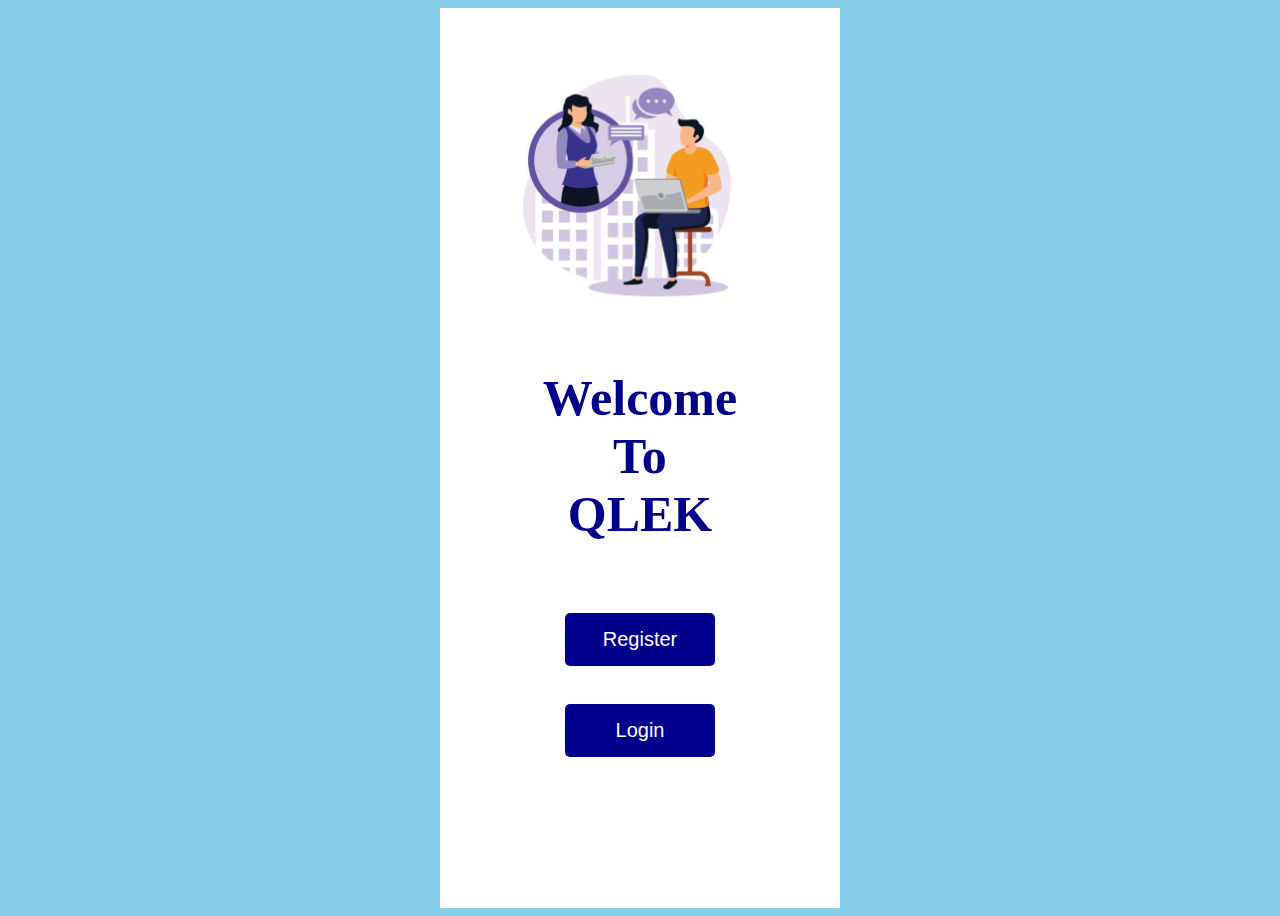
<file: index.html>
<!DOCTYPE html>
<html lang="en">
<head>
    <meta charset="UTF-8">
    <meta name="viewport" content="width=device-width, initial-scale=1.0">
    <title>Loan App</title>
    <link rel="stylesheet" href="/static/css/index.css">
</head>
<body>
    <div class="container">
        <div class="flex_container">
        <img id="welcome_image" src="/static/images/Screenshot from 2023-08-19 22-29-46.png" alt="">
        <h3 id="desc">Welcome <br> To <br> QLEK</h3>
        
        <button onclick="window.location.href='/pages/register.html';">Register</button> <br>
        <button onclick="window.location.href='/pages/login.html';">Login</button>
    </div>
 
        

    
        

    </div>
    
</body>
</html>
</file>
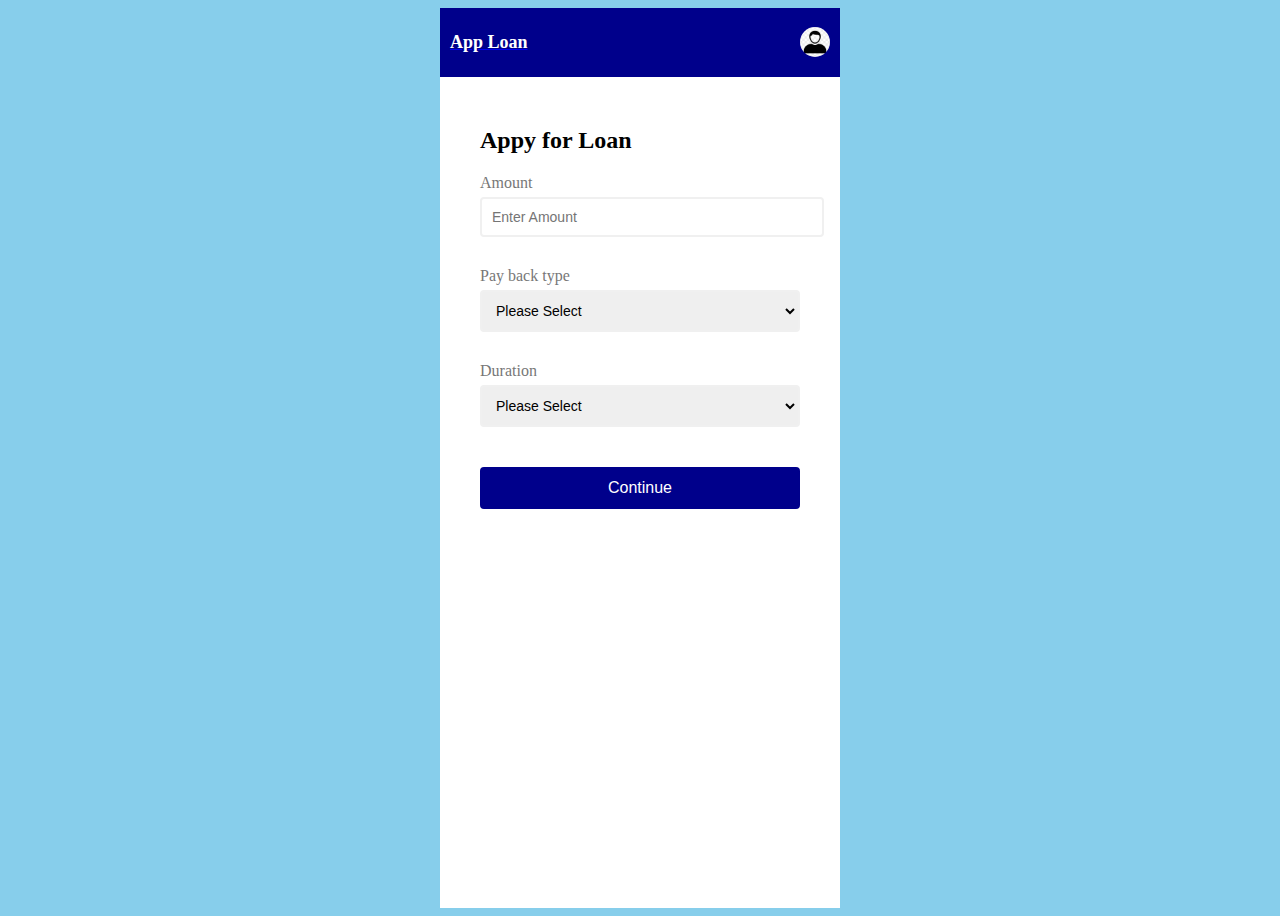
<file: pages/applyLoan.html>
<!DOCTYPE html>
<html lang="en">
<head>
    <meta charset="UTF-8">
    <meta name="viewport" content="width=device-width, initial-scale=1.0">
    <title>Apply Loan</title>
    <link rel="stylesheet" href="/static/css/index.css">
    <link rel="stylesheet" href="/static/css/applyLoan.css">
    <script src="/static/js/ApplyLoan.js"></script>
</head>
<body>
    <div class="container">
      <header class="header">
        <div class="header-flex">
          <a href="/pages/dashboard.html">
            <h4>App Loan</h4>
        </a>
            <img src="/static/images/avater2.jpg" alt="">
        </div>
    </header>
        <form id="loanForm" class="form">
            <h2>Appy for Loan </h2>
            <div class="form-control">
              <label for="amount">Amount</label>
              <input type="text" required id="amount" placeholder="Enter Amount" />
              <small>Error message</small>
            </div>
            <div class="form-control">
                <label for="payType">Pay back type</label>
                <select id="payType" required>
                    <option value="">Please Select</option>
                    <option value="3">Monthly</option>
                    <option value="7">yearly</option>
                </select>
              </div>
            
              <div class="form-control">
                <label for="duration">Duration</label>
                <select id="duration" required placeholder="Enter last name">
                    <option value="">Please Select</option>
                    <option value="1">1</option>
                    <option value="2">2</option>
                    <option value="3">3</option>
                    <option value="4">4</option>
                    <option value="5">5</option>
                    <option value="6">6</option>
                    <option value="7">7</option>
                    <option value="8">8</option>
                    <option value="9">9</option>
                    <option value="10">10</option>
                    <option value="11">11</option>
                    <option value="12">12</option>
                </select>
              </div>
              <div class="loan_summary" id="loan_summary">
                
                
              </div>
              <!-- <input id="inputField" value="0122" type="text">
              <div id="output"></div> -->
    
        
            <!-- <button type="submit" >Continue</button> -->
            <button type="button" onclick="window.location.href='/pages/confirmLoan.html';">Continue</button>
          </form>
        <!-- <div class="alert">
            <span class="closebtn" onclick="this.parentElement.style.display='none';">&times;</span>
            This is an alert notification.
        </div> -->
    </div>

    
</body>
</html>
</file>
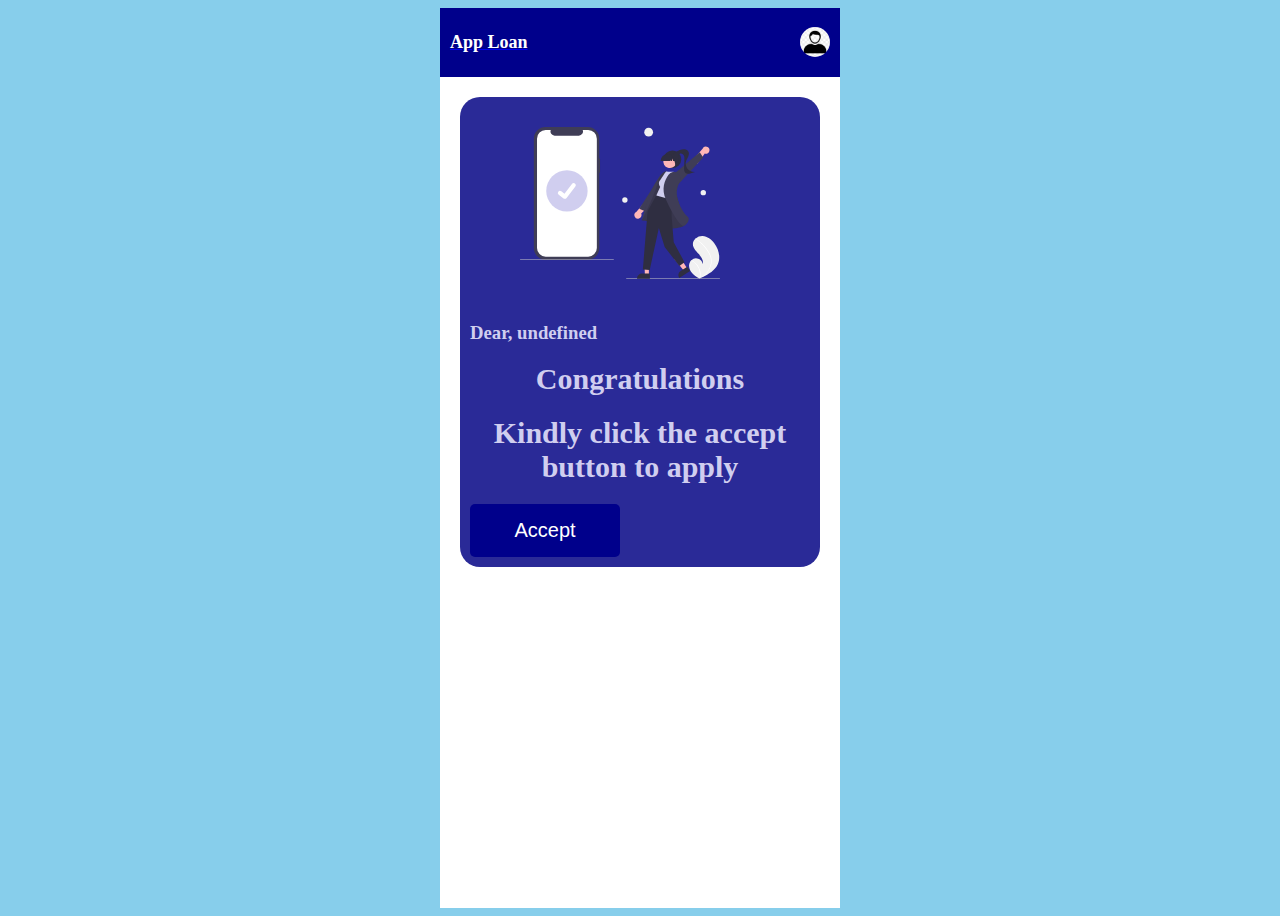
<file: pages/confirmLoan.html>
<!DOCTYPE html>
<html lang="en">
<head>
    <meta charset="UTF-8">
    <meta name="viewport" content="width=device-width, initial-scale=1.0">
    <title>Confirm Loan</title>
    <link rel="stylesheet" href="/static/css/index.css">
    <link rel="stylesheet" href="/static/css/confirmLoan.css">
    <script src="/static/js/confirmLoan.js">
    </script>
</head>
<body>
    <div class="container">
        <header class="header">
            <div class="header-flex">
                <a href="/pages/dashboard.html">
                <h4>App Loan</h4>
            </a>
                <img src="/static/images/avater2.jpg" alt="">
            </div>
        </header>

        <div class="confirm_container">
            <img src="/static/images/undraw_order_confirmed_re_g0if.svg" alt="">
            <h3 id="greet"></h3>
            <h4>Congratulations</h4>

            <p id="param1"></p>
            <p id="param2"></p>
            <p id="param3"></p>
            <p id="param4"></p>

            <h4>Kindly click the accept button to apply</h4>
            <Button onclick="window.location.href='/pages/dashboard.html';">Accept</Button>
        </div>

    </div>
    
</body>
</html>
</file>
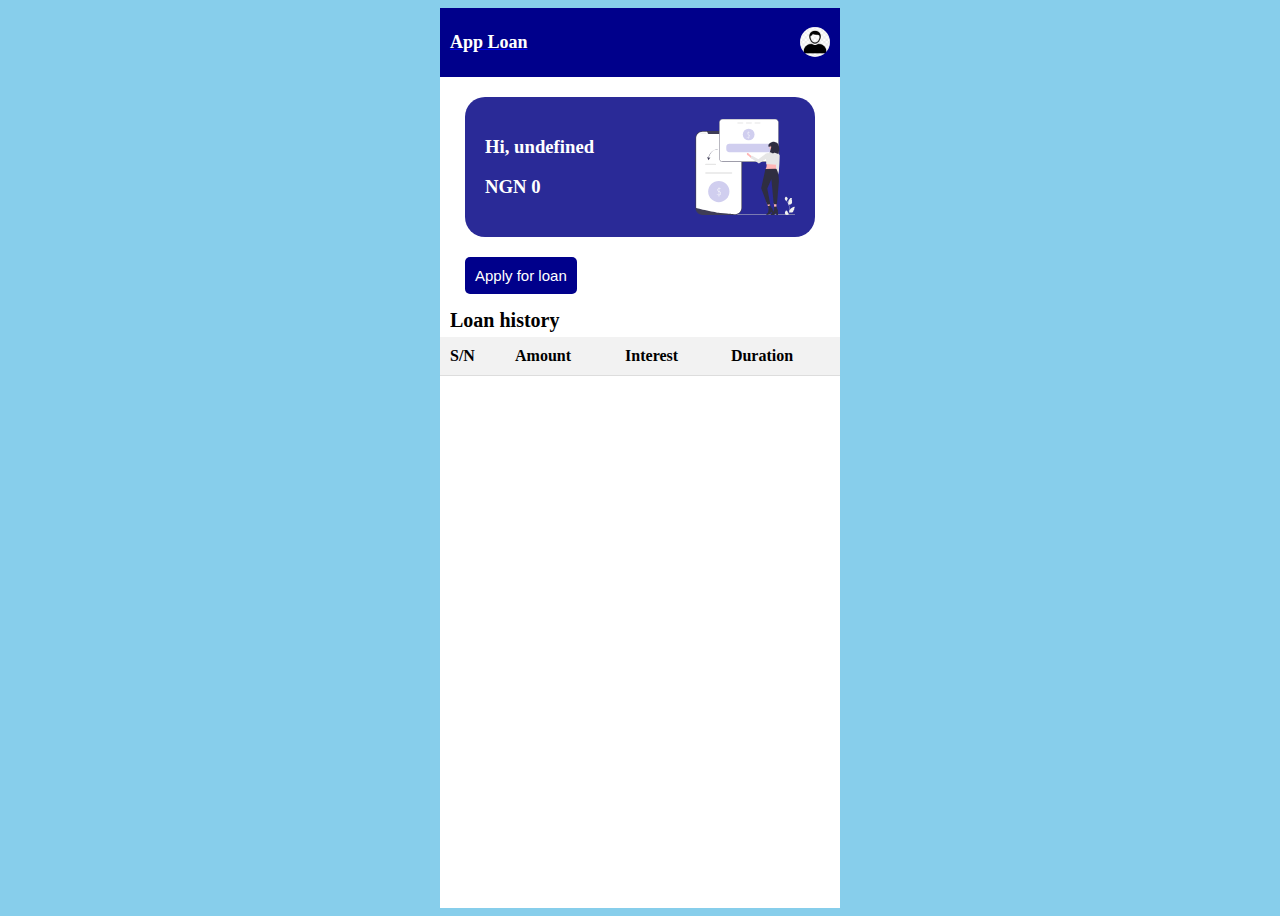
<file: pages/dashboard.html>
<!DOCTYPE html>
<html lang="en">
<head>
    <meta charset="UTF-8">
    <meta name="viewport" content="width=device-width, initial-scale=1.0">
    <title>Dashboard</title>
    <link rel="stylesheet" href="/static/css/index.css">
    <link rel="stylesheet" href="/static/css/dashboard.css">
    <script src="/static/js/dashboard.js"></script>
</head>
<body>
    <div class="container">
        <header class="header">
            <div class="header-flex">
                <a href="/pages/dashboard.html">
                    <h4>App Loan</h4>
                </a>
                <img id="logoutButton" src="/static/images/avater2.jpg" alt="">
            </div>
        </header>
        <div class="card-container">
            <div class="card">
                <div class="card-flex">
                    <div class="balance">
                        <h3 id="greet"></h3>
                        <h3 id="amount">NGN 200000</h3>
                    </div>
                    <img src="/static/images/undraw_transfer_money_re_6o1h.svg" alt="">
                </div>

            </div>
        </div>
        <div class="loan-button">
            <button onclick="window.location.href='/pages/applyLoan.html';">Apply for loan</button>
        </div>

        <div class="table-container">
            <h4>Loan history</h4>
            <table id="userTable">
                <thead>
                    <tr>
                        <th>S/N</th>
                        <th>Amount</th>
                        <th>Interest</th>
                        <th>Duration</th>

                    </tr>
                </thead>
                <tbody>
                    <!-- <tr>
                        <td data-label="S/N">1</td>
                        <td data-label="Amount">#550.00</td>
                        <td data-label="Interest">5%</td>
                        <td data-label="Duration">5 month</td>
                    </tr>
                    <tr>
                        <td data-label="S/N">2</td>
                        <td data-label="Amount">#1050.00</td>
                        <td data-label="Interest">24%</td>
                        <td data-label="Duration">6 month</td>
                    </tr> -->
                   
                </tbody>
            </table>
        </div>

    </div>
    
</body>
</html>
</file>
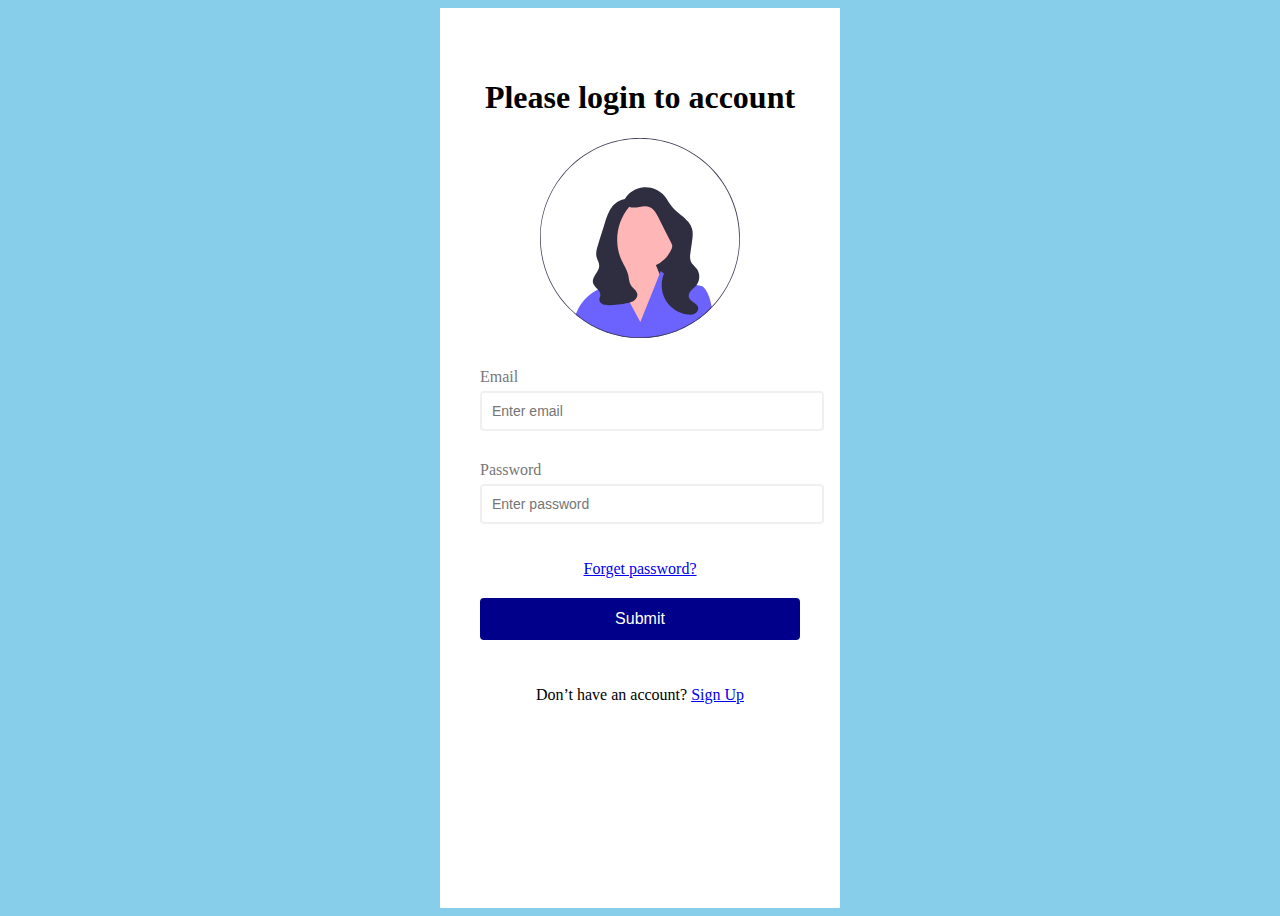
<file: pages/login.html>
<!DOCTYPE html>
<html lang="en">
<head>
    <meta charset="UTF-8">
    <meta name="viewport" content="width=device-width, initial-scale=1.0">
    <title>Login page</title>
    <link rel="stylesheet" href="/static/css/index.css">
    <link rel="stylesheet" href="/static/css/login.css">
    <script src="/static/js/login.js"></script>
</head>
<body>
    <div class="container">
        <div class="flex_container page_down ">
        <h1>Please login to account</h1>
        <img id="login_image" src="/static/images/undraw_female_avatar_efig.svg" alt="">
    </div> 
        <form id="dataForm" class="form">
            <div class="form-control">
              <label for="email">Email</label>
              <input type="text" required id="email" placeholder="Enter email" />
              <small>Error message</small>
            </div>
    
            <div class="form-control">
              <label for="password">Password</label>
              <input type="password" required id="password" placeholder="Enter password" />
              <small>Error message</small>
            </div>
            <p><a href="#"> Forget password? </a></p>
           
            <!-- <button type="button" onclick="window.location.href='/pages/dashboard.html';">Submit</button> -->
            <button type="submit" >Submit</button>
          </form>
          <!-- <button onclick="window.location.href='/pages/dashboard.html';">Submit</button> -->
          <p>Don’t have an account? <a href="/pages/register.html">Sign Up</a></p>
          
        </div>

    </div>
    
</body>
</html>
</file>
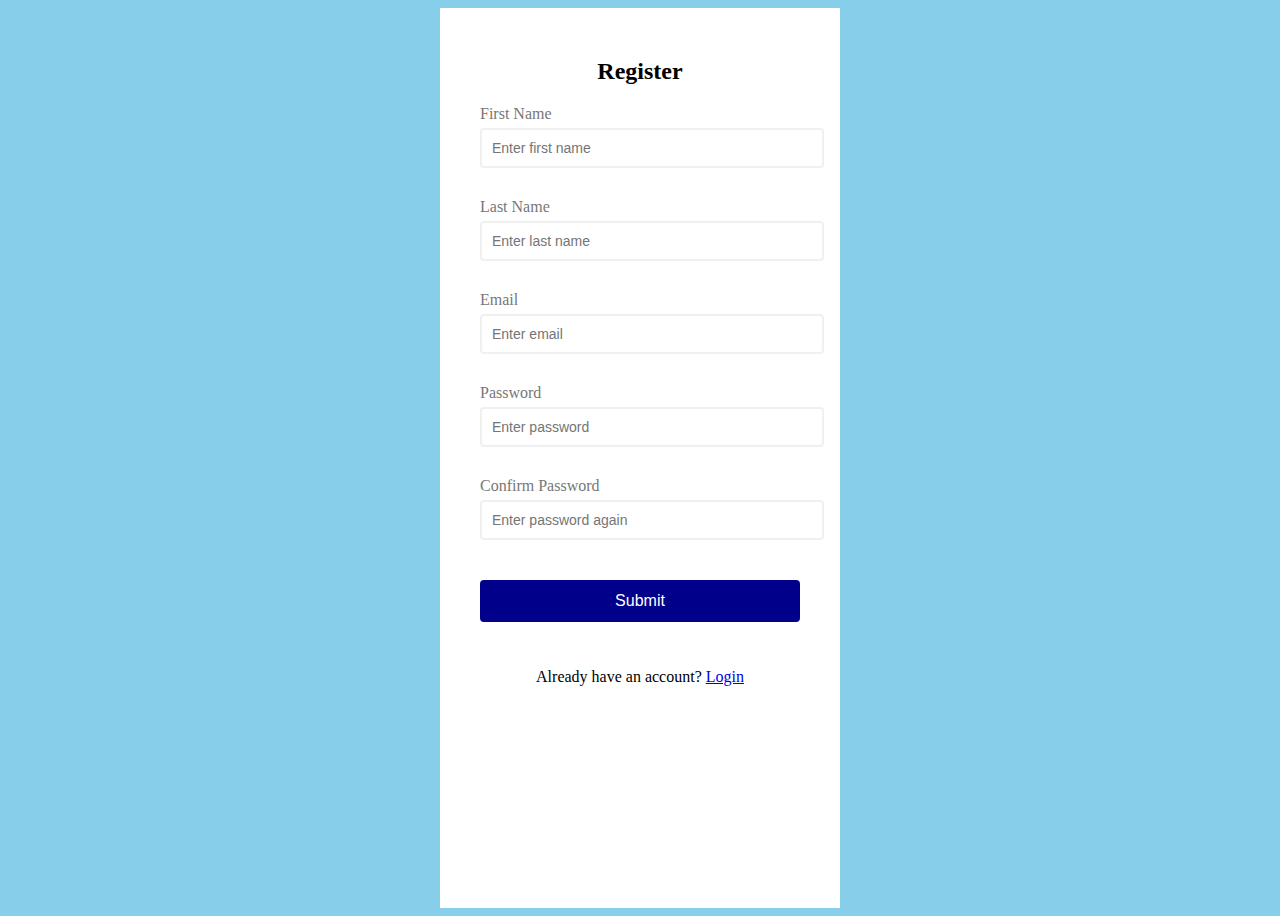
<file: pages/register.html>
<!DOCTYPE html>
<html lang="en">
<head>
    <meta charset="UTF-8">
    <meta name="viewport" content="width=device-width, initial-scale=1.0">
    <title>Registration page</title>
    <link rel="stylesheet" href="/static/css/index.css">
    <link rel="stylesheet" href="/static/css/register.css">
    <script src="/static//js/register.js"></script>
</head>
<body>
    <div class="container">
        <form id="dataForm" class="form">
            <h2>Register </h2>
            <div class="form-control">
              <label for="firstName">First Name</label>
              <input type="text" id="firstName" required placeholder="Enter first name" />
              <small>Error message</small>
            </div>
            <div class="form-control">
                <label for="lastName">Last Name</label>
                <input type="text" id="lastName" required placeholder="Enter last name" />
                <small>Error message</small>
              </div>
    
            <div class="form-control">
              <label for="email">Email</label>
              <input type="text" id="email" required placeholder="Enter email" />
              <small>Error message</small>
            </div>
    
            <div class="form-control">
              <label for="password">Password</label>
              <input type="password" id="password" required placeholder="Enter password" />
              <small>Error message</small>
            </div>
    
            <div class="form-control">
              <label for="password2">Confirm Password</label>
              <input
                required
                type="password"
                id="password2"
                placeholder="Enter password again"
              />
              <small>Error message</small>
            </div>
    
            <button type="submit">Submit</button>
          </form>
          <p>Already have an account? <a href="/pages/login.html">Login</a></p>

    </div>
    
</body>
</html>
</file>
<file: static/css/index.css>
body{
    display: flex;
    justify-content: center;
    border-radius: 20px;
    background-color: #87CEEB;
    font-family: Georgia, 'Times New Roman', Times, serif;

}
.container{
    width: 400px;
    min-height: 100vh;
    background-color: #fff;
}
.inner{
    display: flex;
    justify-content: center;
    align-items: center;
    border: red;
}
/* .flex_items{
    display: flex;
    align-items: center;
    width: max-content;
    justify-content: space-between;
    
} */

#desc{
    font-size: 50px;
    text-align: center;
    color: darkblue;
    
}
.flex_container{
    display: flex;
    flex-direction: column;
    justify-content: center;
    align-items: center;

}
button{
    padding: 15px;
    border-radius: 5px;
    border: none;
    background-color:darkblue ;
    color: white;
    width: 150px;
    margin-top: 20px;
    text-align: center;
    font-size: 20px;
    
}
.form {
    padding: 30px 40px;
  }
  
  .form-control {
    margin-bottom: 10px;
    padding-bottom: 20px;
    position: relative;
  }
  
  .form-control label {
    color: #777;
    display: block;
    margin-bottom: 5px;
  }
  
  .form-control input {
    border: 2px solid #f0f0f0;
    border-radius: 4px;
    display: block;
    width: 100%;
    padding: 10px;
    font-size: 14px;
  }
  .form-control select {
    border: 2px solid #f0f0f0;
    border-radius: 4px;
    display: block;
    width: 100%;
    padding: 10px;
    font-size: 14px;
  }

  .form-control select:focus {
    outline: 0;
    border-color: #777;
  }
  
  .form-control input:focus {
    outline: 0;
    border-color: #777;
  }
  
  .form-control.success input {
    border-color: var(--success-color);
  }
  
  .form-control.error input {
    border-color: var(--error-color);
  }
  
  .form-control small {
    color: var(--error-color);
    position: absolute;
    bottom: 0;
    left: 0;
    visibility: hidden;
  }
  
  .form-control.error small {
    visibility: visible;
  }
  
  .form button {
    cursor: pointer;
    background-color: darkblue;
    border: 2px solid darkblue;
    border-radius: 4px;
    color: #fff;
    display: block;
    font-size: 16px;
    padding: 10px;
    margin-top: 20px;
    width: 100%;
  }
  .header{
    background-color: darkblue;
}
.header-flex{
    display: flex;
    justify-content: space-between;
    flex-direction: row;
    align-items: center;
    padding-left: 10px;
    padding-right: 10px;
    
}
.header-flex img{
    border-radius: 50%;
    width: 30px;
    height: 30px;
}
.header-flex h4{
    color: white;
    font-size: large;
}
</file>
<file: static/css/applyLoan.css>
.alert {
    padding: 15px;
    background-color: #f44336;
    color: white;
    text-align: center;
    font-size: 18px;
}

.closebtn {
    margin-left: 15px;
    color: white;
    font-weight: bold;
    float: right;
    font-size: 22px;
    line-height: 20px;
    cursor: pointer;
    transition: 0.3s;
}

.closebtn:hover {
    color: black;
}
</file>
<file: static/css/confirmLoan.css>
.confirm_container{
    padding: 10px;
    background-color: rgb(42, 42, 151);
    margin: 20px;
    border-radius: 20px;
    color: #D0CEEF;
}
.confirm_container img{
    width: 200px;
    padding: 20px;
    margin-left: 30px;
    

}
.confirm_container h4{
    text-align: center;
    font-size: 30px;
    margin: 0;

}
.confirm_container p{
    font-size: 20px;

}
.confirm_container Button{
    margin-right: 20px;

}
</file>
<file: static/css/dashboard.css>
.card-container{
    display: flex;
    justify-content: space-between;
    flex-direction: row;
    align-items: center;
    padding-left: 25px;
    padding-right:25px ;
    margin-top: 20px;
}
.card{
    width: 100%;
    min-height: 100px;
    background-color: rgb(42, 42, 151);
    border-radius: 20px;
}
.card-flex{
    display: flex;
    justify-content: space-between;
    flex-direction: row;
    align-items: center;
    padding: 20px;
}
.card-flex img{
    width: 100px;
}
.card-flex h3{
    color: white;
}
.loan-button{
    display: flex;
    justify-content: space-between;
    flex-direction: row;
    align-items: center;
    padding-left: 25px;
    padding-right:25px ;
    
}
.loan-button button{
    width: auto;
    padding: 10px;
    font-size: 15px;
    cursor: pointer;
}

.table-container h4{
   margin-left: 10px;
   font-size: 20px;
   margin-top: 15px;
   margin-bottom: 5px;
   overflow: auto; /* Add horizontal scrolling */
    max-width: 100%;
}
table {
    width: 100%;
    border-collapse: collapse;
    margin-bottom: 20px;
}

th, td {
    padding: 10px;
    text-align: left;
    border-bottom: 1px solid #ddd;
}

th {
    background-color: #f2f2f2;
    font-weight: bold;
}
</file>
<file: static/css/login.css>
#login_image{
    width: 200px;
}
.page_down{
    margin-top: 50px;
}
p{
    text-align: center;
}
</file>
<file: static/css/register.css>
h2, p{
    text-align: center;
}
</file>
